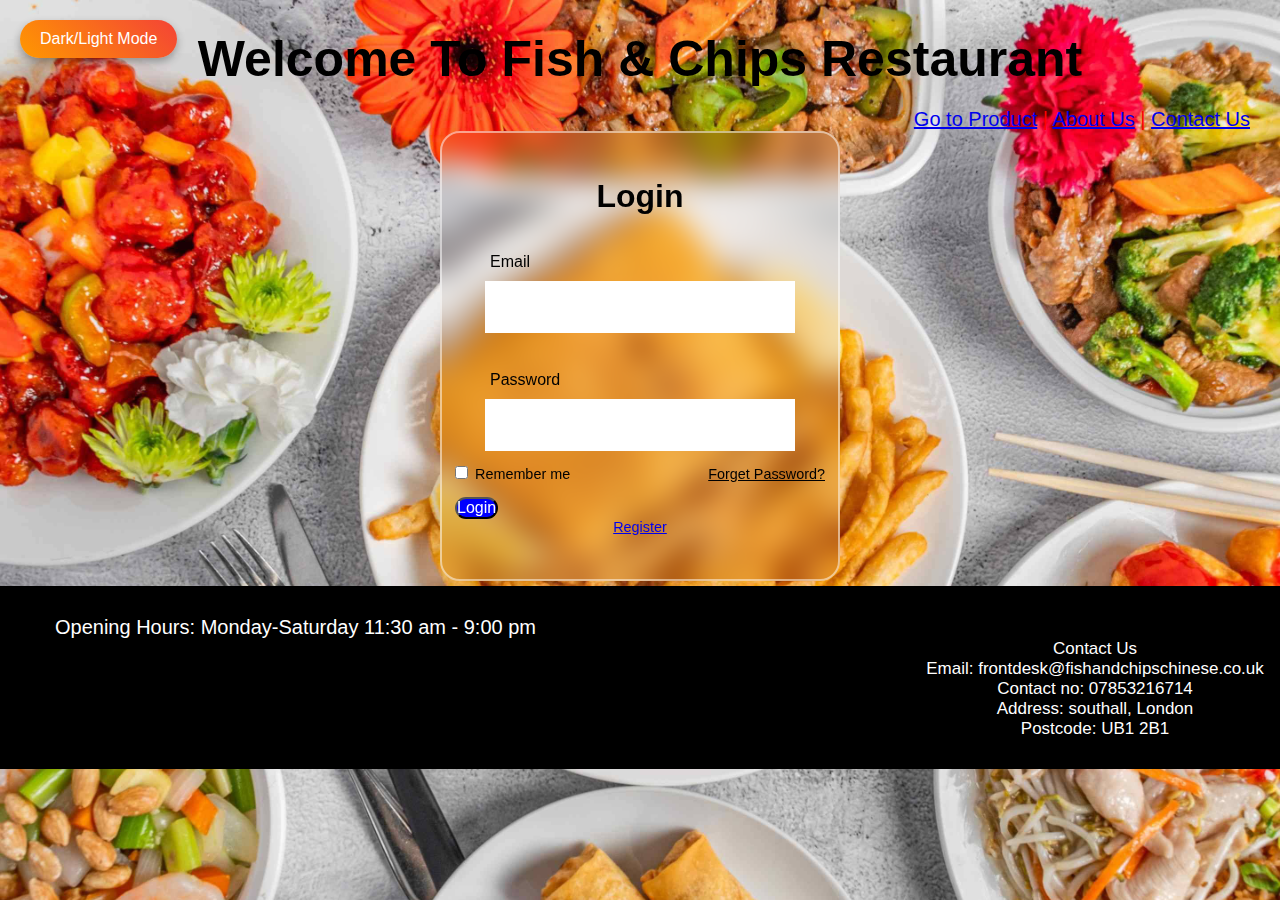
<file: index.html>
<!DOCTYPE html>
<html>
<head>
    <!-- Link to the external stylesheet -->
    <link rel="stylesheet" href="style.css">
    <!-- Title of the webpage -->
    <title>Fish & Chips chinese Restaurant</title>
    <style>
        body {
            font-family: Arial, sans-serif;
        }
        
        nav {
            text-align: right;
            font-size: 20px;
            color: red;
            margin-top: 20px;
        }
        
        .light-mode {
            background: #fff;
            color: #000;
        }
        .light-mode header {
            background: rgba(255, 255, 255, 0.8);
        }
        .light-mode .login-form {
            background: rgba(255, 255, 255, 0.7);
        }
        .light-mode nav a {
            color: #000;
        }
        .light-mode nav a:hover {
            color: #9daf4c;
        }
        .light-mode .link {
            color: #000000;
        }
        .light-mode .link:hover {
            color: #12556d;
        }
        
        .dark-mode {
            background: #333;
            color: #ffffff;
        }
        .dark-mode header {
            background: rgba(0, 0, 0, 0.8);
        }
        .dark-mode .login-form {
            background: rgba(0, 0, 0, 0.7);
        }
        .dark-mode nav a {
            color: #fff;
        }
        .dark-mode nav a:hover {
            color: #af4c81;
        }
        .dark-mode .link {
            color: #ffffff;
        }
        .dark-mode .link:hover {
            color: #4CAF50;
        }
        
        .toggle-btn {
            padding: 10px 20px;
            background: linear-gradient(45deg, #ff9800, #f44336);
            color: #fff;
            border: none;
            border-radius: 25px;
            cursor: pointer;
            font-size: 16px;
            transition: background 0.3s, box-shadow 0.3s;
            position: absolute;
            top: 20px;
            left: 20px;
            box-shadow: 0 4px 8px rgba(0, 0, 0, 0.3);
        }
        
        .toggle-btn:hover {
            background: linear-gradient(45deg, #ff5722, #e91e63);
            box-shadow: 0 6px 12px rgba(0, 0, 0, 0.3);
        }
    </style>
    <script>
       // JavaScript to handle form submission and login redirection
        function handleLogin(event) {
            event.preventDefault(); 

            const email = document.getElementById('email').value;
            const password = document.getElementById('password').value;

            // Simple validation check
            if (email && password) {
               // Redirect to the menu page if validation is successful
                window.location.href = 'menu.html'; 
            } else {
                alert('Please enter both email and password.');
            }
        }

        function toggleMode() {
            document.body.classList.toggle('dark-mode');
        }
        
        document.addEventListener('DOMContentLoaded', () => {
            const form = document.getElementById('loginForm');
            form.addEventListener('submit', handleLogin);
        });
    </script>
</head>
<body style="background-image: url('photo.jpg'); background-size: cover; margin: 30px;">
    <!-- Page heading -->
    <h1 style="text-align:center; font-size: 50px; color:black;">Welcome To Fish & Chips Restaurant</h1>
    <!-- Navigation bar -->
    <button class="toggle-btn" onclick="toggleMode()">Dark/Light Mode</button>
    <nav>
        <a href="3.Product.html">Go to Product</a> |
        <a href="1.aboutUs.html">About Us</a> |
        <a href="2.ContactUs.html">Contact Us</a>
    </nav>

    <!-- Login section -->
    <section>
        <div class="login-box">
            <form id="loginForm" action="#">
                <h2>Login</h2>
                <div class="input-box">
                    <span class="icon">
                        <ion-icon name="mail"></ion-icon>
                    </span>
                    <label for="email">Email</label>
                    <br><br>
                    <input type="email" id="email" class="email" required>
                </div>
                <div class="input-box">
                    <span class="icon">
                        <ion-icon name="lock-closed"></ion-icon>
                    </span>
                    <label for="password">Password</label>
                    <br><br>
                    <input type="password" id="password" required> 
                </div>
                <div class="remember-forget">
                    <label><input type="checkbox"> Remember me</label>
                    <a href="password.html">Forget Password?</a>
                </div>
                <button type="submit">Login</button>
                <div class="register-link">
                     <a href="r.html">Register</a>
                </div>
            </form>
        </div>
    </section>
    <footer>
        <!-- Footer content can go here -->
        <div class="timing">
            Opening Hours: Monday-Saturday 11:30 am - 9:00 pm
        </div>
        <div class="footer-contain"> 
            <!-- Contact information using the contact class for styling -->
            Contact Us
            <br/>
            Email: frontdesk@fishandchipschinese.co.uk
            <br/>
            Contact no: 07853216714
            <br/>
            Address: southall, London
            <br/> 
            Postcode: UB1 2B1
        </div>
    </footer>
</body>
</html>
</file>
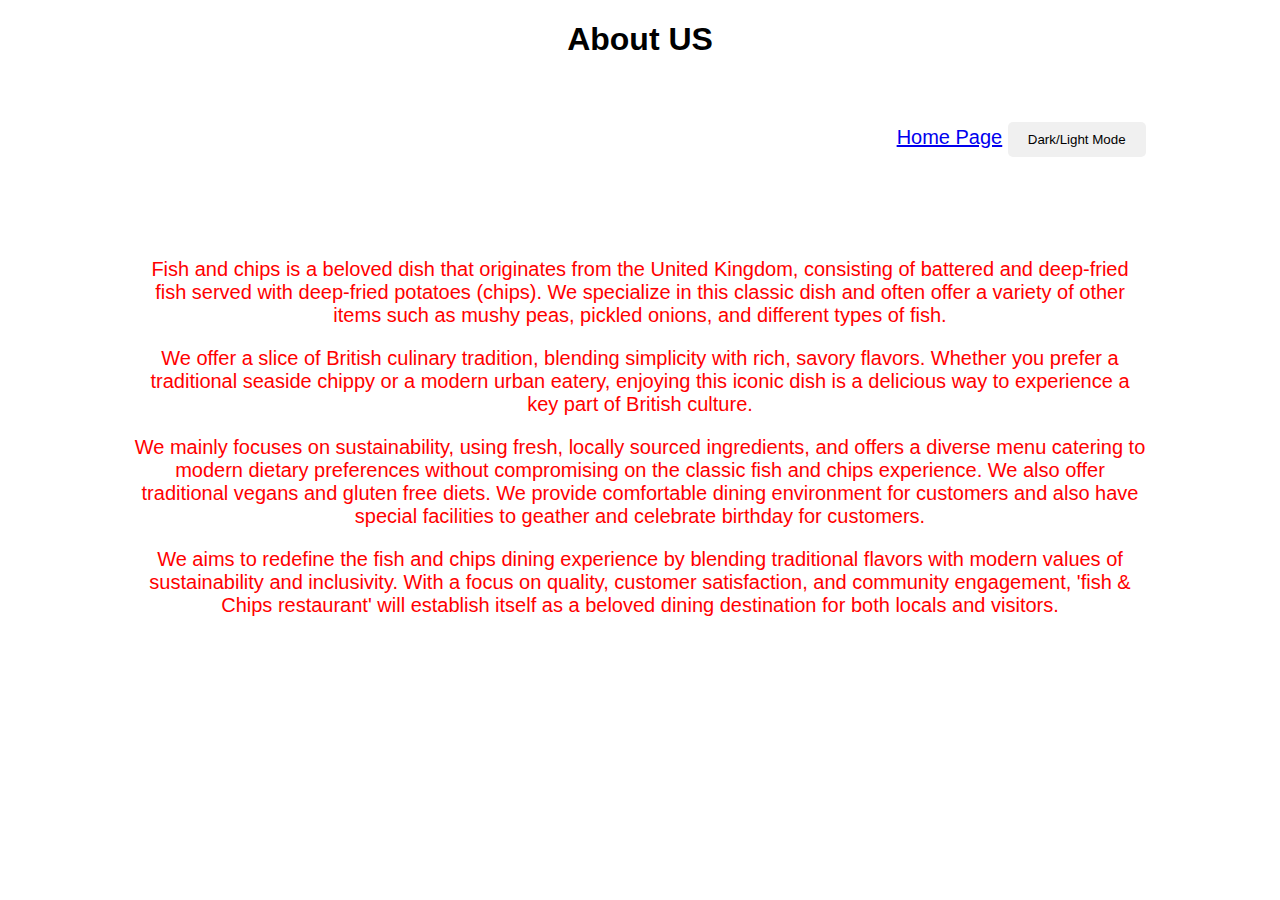
<file: 1.AboutUs.html>
<!DOCTYPE html>
<html>
<head>
<link rel="stylesheet" href="mode.css">

<title>Fish & Chips  chinese Restaurant</title>
<style>
h1 {
  text-align: center;
  color: Black;
}

nav{
text-align: right;
font-size: 20px;
margin-right: 10%
}
.center{
margin-right: 10%;
margin-left: 10%;
text-align: center;
font-size: 20px;
color: red;
}

</style>
<script>
    function toggleMode() {
        document.body.classList.toggle('dark-mode');
        
        // Save the current mode in localStorage
        if (document.body.classList.contains('dark-mode')) {
            localStorage.setItem('theme', 'dark');
        } else {
            localStorage.setItem('theme', 'light');
        }
    }

    // Load the saved mode on page load
    document.addEventListener('DOMContentLoaded', () => {
        const savedTheme = localStorage.getItem('theme');
        if (savedTheme === 'dark') {
            document.body.classList.add('dark-mode');
        }
    });
</script>
</head>
<body>
<div>
<h1>About US</h1>
</div>
<nav>
 <a href="index.html">Home Page</a>
 <button class="toggle-btn" onclick="toggleMode()">Dark/Light Mode</button>
 </nav>
<br/>
<div align="center">
<p class="center"> Fish and chips is a beloved dish that originates from the United Kingdom, consisting of battered and deep-fried fish served with deep-fried potatoes (chips). We specialize in this classic dish and often offer a variety of other items such as mushy peas, pickled onions, and different types of fish. </p>
 
 <p class="center" >We offer a slice of British culinary tradition, blending simplicity with rich, savory flavors. Whether you prefer a traditional seaside chippy or a modern urban eatery, enjoying this iconic dish is a delicious way to experience a key part of British culture.</p>

 <p class="center">We mainly focuses on sustainability, using fresh, locally sourced ingredients, and offers a diverse menu catering to modern dietary preferences without compromising on the classic fish and chips experience. We also offer traditional vegans and gluten free diets. We provide comfortable dining environment for customers and also have special facilities to geather and celebrate birthday for customers.</p>
<p class="center"> We aims to redefine the fish and chips dining experience by blending traditional flavors with modern values of sustainability and inclusivity. With a focus on quality, customer satisfaction, and community engagement, 'fish & Chips restaurant' will establish itself as a beloved dining destination for both locals and visitors.</p>
</div>

</body>
</html>
</file>
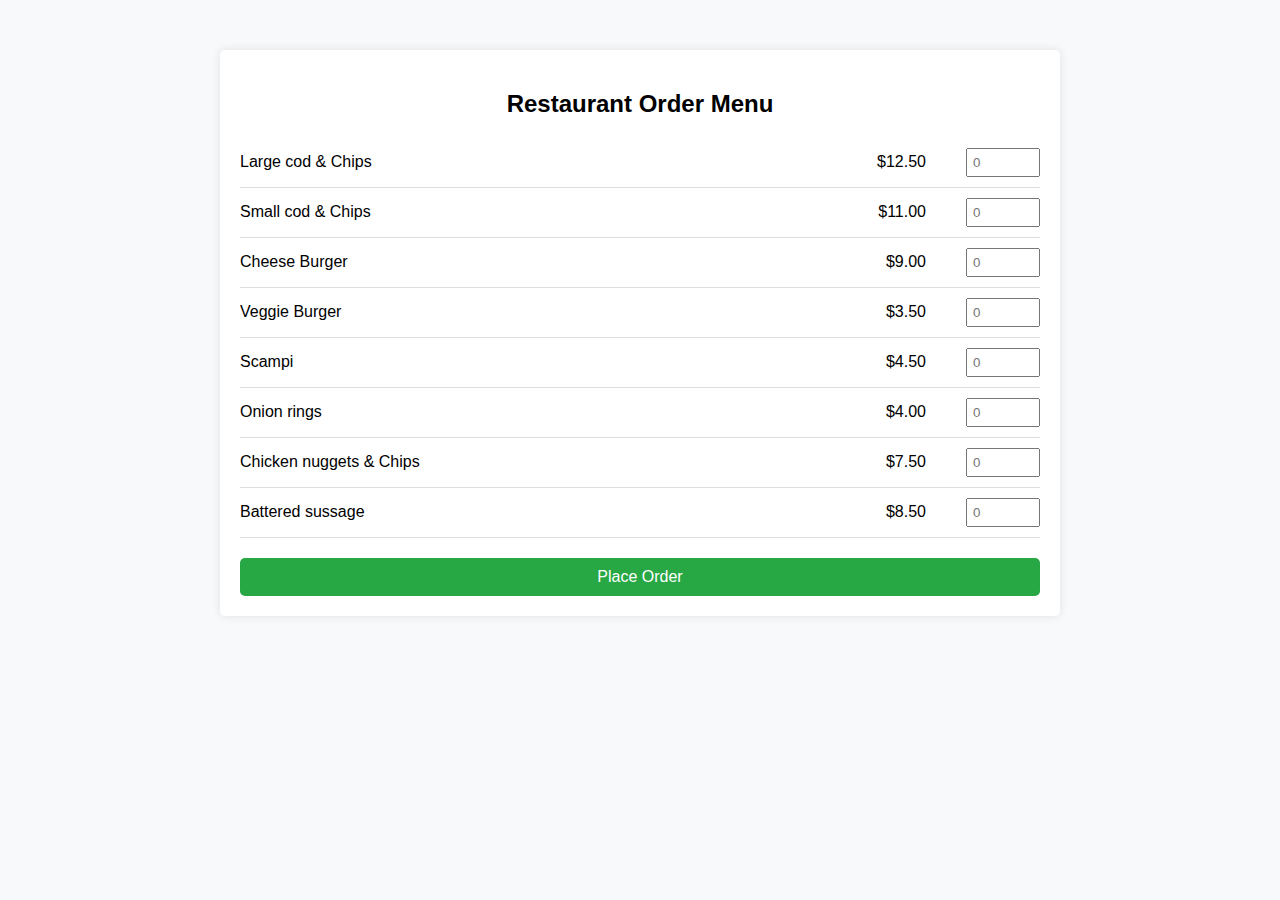
<file: menu.html>
<!DOCTYPE html>
<html lang="en">
<head>

    <meta charset="UTF-8">
    <meta name="viewport" content="width=device-width, initial-scale=1.0">
    <title>Restaurant Order Menu</title>
    <style>
        body {
            font-family: Arial, sans-serif;
            background-color: #f8f9fa;
            margin: 0;
            padding: 0;
        }
        .menu-container {
            max-width: 800px;
            margin: 50px auto;
            padding: 20px;
            background-color: #fff;
            border-radius: 5px;
            box-shadow: 0 0 10px rgba(0, 0, 0, 0.1);
        }
        .menu-container h2 {
            text-align: center;
            margin-bottom: 20px;
        }
        .menu-item {
            display: flex;
            justify-content: space-between;
            align-items: center;
            padding: 10px 0;
            border-bottom: 1px solid #ddd;
        }
        .menu-item:last-child {
            border-bottom: none;
        }
        .menu-item input[type="number"] {
            width: 60px;
            padding: 5px;
            margin-left: 20px;
        }
        .menu-item .price {
            margin-left: auto;
            margin-right: 20px;
        }
        .order-button {
            display: block;
            width: 100%;
            padding: 10px;
            background-color: #28a745;
            color: white;
            text-align: center;
            border: none;
            border-radius: 5px;
            cursor: pointer;
            font-size: 16px;
            margin-top: 20px;
        }
        .order-button:hover {
            background-color: #218838;
        }
    </style>
	
</head>
<body>

    <div class="menu-container">
        <h2>Restaurant Order Menu</h2>
        <form action="Homepage.html" method="post">
            <div class="menu-item">
                <span>Large cod & Chips</span>
                <span class="price">$12.50</span>
                <input type="number" name="Large cod & Chips" min="0" placeholder="0">
            </div>
            <div class="menu-item">
                <span>Small cod & Chips</span>
                <span class="price">$11.00</span>
                <input type="number" name="Small cod & Chips" min="0" placeholder="0">
            </div>
            <div class="menu-item">
                <span>Cheese Burger</span>
                <span class="price">$9.00</span>
                <input type="number" name="cheeseburger" min="0" placeholder="0">
            </div>
            <div class="menu-item">
                <span>Veggie Burger</span>
                <span class="price">$3.50</span>
                <input type="number" name="veggie_burger" min="0" placeholder="0">
            </div>
            <div class="menu-item">
                <span>Scampi</span>
                <span class="price">$4.50</span>
                <input type="number" name="Scampi" min="0" placeholder="0">
            </div>
            <div class="menu-item">
                <span>Onion rings</span>
                <span class="price">$4.00</span>
                <input type="number" name="chicken popcorn" min="0" placeholder="0">
            </div>
			<div class="menu-item">
                <span>Chicken nuggets & Chips</span>
                <span class="price">$7.50</span>
                <input type="number" name="Chicken nuggets" min="0" placeholder="0">
            </div>
			<div class="menu-item">
                <span>Battered sussage</span>
                <span class="price">$8.50</span>
                <input type="number" name="Battered sussage" min="0" placeholder="0">
			</div>
            <button type="submit" class="order-button">Place Order</button>
        </form>
    </div>

</body>
</html>
</file>
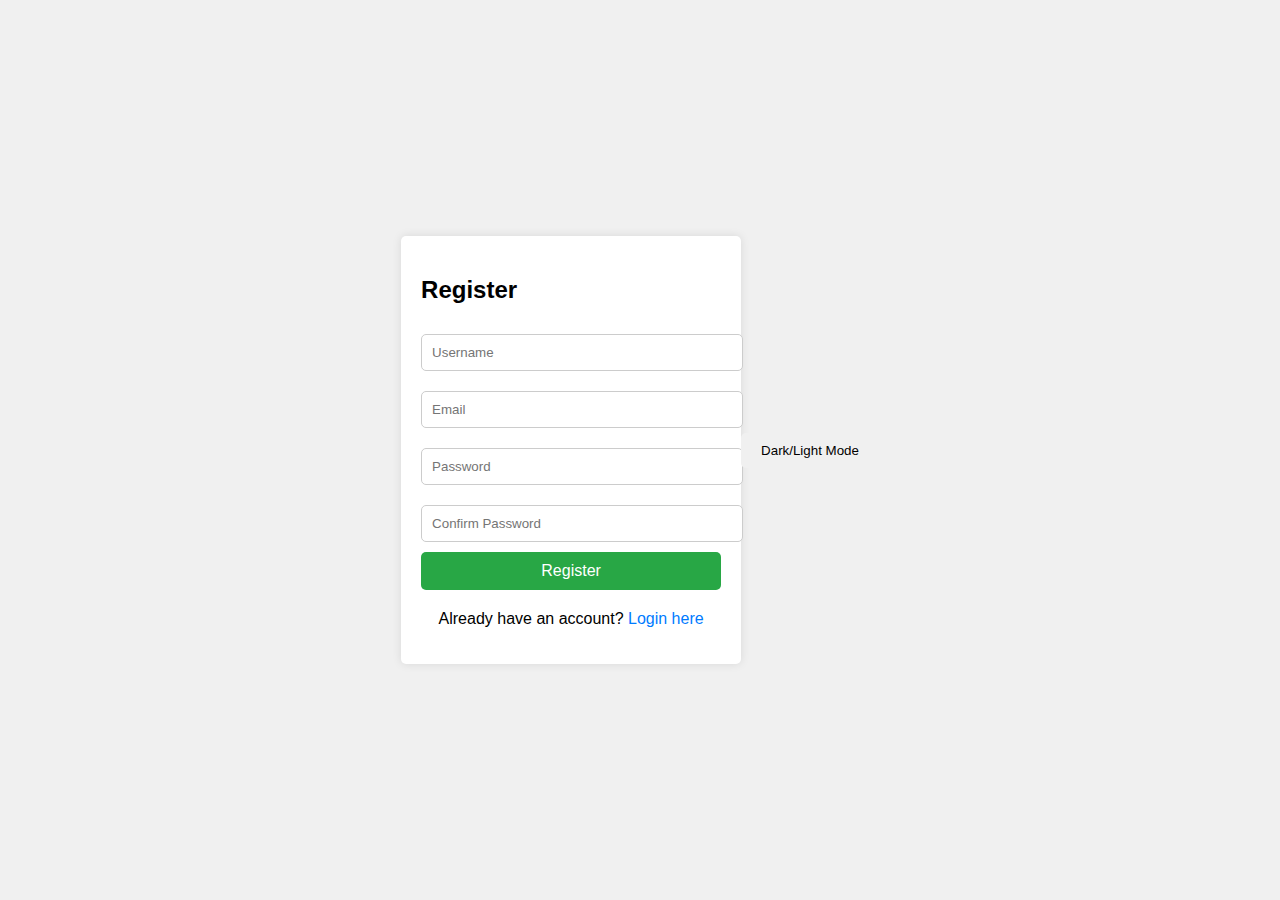
<file: r.html>
<!DOCTYPE html>
<html lang="en">
<head>
<link rel="stylesheet" href="mode.css">
    <meta charset="UTF-8">
    <meta name="viewport" content="width=device-width, initial-scale=1.0">
    <title>Register Form</title>
    <style>
        body {
            font-family: Arial, sans-serif;
            background-color: #f0f0f0;
            display: flex;
            justify-content: center;
            align-items: center;
            height: 100vh;
            margin: 0;
        }
        .register-form {
            background-color: #fff;
            padding: 20px;
            border-radius: 5px;
            box-shadow: 0 0 10px rgba(0, 0, 0, 0.1);
            width: 300px;
        }
        .register-form h2 {
            margin-bottom: 20px;
        }
        .register-form input[type="text"],
        .register-form input[type="email"],
        .register-form input[type="password"] {
            width: 100%;
            padding: 10px;
            margin: 10px 0;
            border: 1px solid #ccc;
            border-radius: 5px;
        }
        .register-form button {
            width: 100%;
            padding: 10px;
            background-color: #28a745;
            border: none;
            border-radius: 5px;
            color: white;
            font-size: 16px;
            cursor: pointer;
        }
        .register-form button:hover {
            background-color: #218838;
        }
        .register-form .login-link {
            text-align: center;
            margin-top: 20px;
        }
        .register-form .login-link a {
            color: #007BFF;
            text-decoration: none;
        }
        .register-form .login-link a:hover {
            text-decoration: underline;
        }
    </style>
	<script>
    function toggleMode() {
        document.body.classList.toggle('dark-mode');
        
        // Save the current mode in localStorage
        if (document.body.classList.contains('dark-mode')) {
            localStorage.setItem('theme', 'dark');
        } else {
            localStorage.setItem('theme', 'light');
        }
    }

    // Load the saved mode on page load
    document.addEventListener('DOMContentLoaded', () => {
        const savedTheme = localStorage.getItem('theme');
        if (savedTheme === 'dark') {
            document.body.classList.add('dark-mode');
        }
    });
</script>
</head>
<body>


    <div class="register-form">
        <h2>Register</h2>
        <form action="Homepage.html" method="post">
            <input type="text" name="username" placeholder="Username" required>
            <input type="email" name="email" placeholder="Email" required>
            <input type="password" name="password" placeholder="Password" required>
            <input type="password" name="confirm_password" placeholder="Confirm Password" required>
            <button type="submit">Register</button>
        </form>
        <div class="login-link">
            <p>Already have an account? <a href="Homepage.html">Login here</a></p>
			
        </div>
    </div>
<button class="toggle-btn" onclick="toggleMode()">Dark/Light Mode</button>
</body>
</html>
</file>
<file: style.css>
*

          
{
	margin: 0;
	padding: 0;
	box-sizing: border-box;
	font-family: 'Poppins', sans-serif;
}

section {
	display: flex;
	justify-content: center;
	align-items: center;
	width: 100%
	height: 100vh;
	border: none;
	outline: none;
	background-size: cover;
	background-position: center;
	
}
.login-box {
	position: relative;
	width: 400px;
	height:450px;
	background: transparent;
	border: 2px solid rgba(255, 255, 255, .5);
	border-radius: 20px;
	display: flex;
	justify-content: center;
	align-items: center;
	backdrop-filter: blur(15px);
}
h2 {
	font-size: 2em;
	color: black;
	text-align: center;
}
.input-box {
	position: relative;
	width: 310px;
	margin: 30px;
	border-bottom: 2px solid white;
}

.input-box label{
	position: absolute;
	top: 10%;
	left: 5px;
	transform: translately(-50%);
	font-size: 1em;
	color: black;
	transition: .5s;
}
.input-box input:focus~label,
.input-box input:valid~label,{
	top: -5px;
}

.input-box input {
	width: 100%;
	height: 50px;
	background: white;
	outline: none;
	border: none;
	font-size: 1em;
	color: black;
	padding: 0 35px 0 5px;
}

.input-box .icon {
	position: absolute;
	right: 8px;
	color: ;
	font-size: 1.2em;
	line-height: 57px;
}
.remember-forget {
	margin: -15px 0 15px;
	font-size: .9em;
	color: black;
	display: flex;
justify-content: space-between;
}
.remember-forget label input {
margin-right: 3px;
}
.remember-forget a {
color: black;

}
.remember-forget a:hover {
	text-decoration: underline;
}

button {
	width: 100%
	height: 40px;
	background: blue;
	border-radius: 40px;
	cursor: pointer;
	font-size: 1em;
	color: white;
	font-weight: 500;
}
.register-link {
	font-size: .9em;
	color: blue;
	text-align: center;
	margin: 25px o 10px;
}
.register-link p a {
	color: blue;
	font-weight: 600;
}
.register-link p a:hover {
	text-decoration: underline;
}
	
 .email{
	 padding:50px
 }
	
footer{
	margin: 5px -40px ;
	text-align:center;
	padding: 30px 0;
	background-color:black;

}	

		
	
.footer-contain {

	color: white;
	display: flex;
	justify-content: space-around;
	flex-wrap: wrap;
	margin-left:70%;
	font-size: 17px;
	

}


.timing {
	margin-left:5%;
	text-align: left;
	font-size: 20px;
	display: flex;
	color: white;
}
 
   .light-mode {
            background: #fff;
            color: #000;
        }
        .light-mode header {
            background: rgba(255, 255, 255, 0.8);
        }
        .light-mode .login-form {
            background: rgba(255, 255, 255, 0.7);
        }
        .light-mode nav a {
            color: #000;
        }
        .light-mode nav a:hover {
            color: #4CAF50;
        }
        .light-mode .link {
            color: #000;
        }
        .light-mode .link:hover {
            color: #4CAF50;
        }
        
        .dark-mode {
            background: #333;
            color: #fff;
        }
        .dark-mode header {
            background: rgba(0, 0, 0, 0.8);
        }
        .dark-mode .login-form {
            background: rgba(0, 0, 0, 0.7);
        }
        .dark-mode nav a {
            color: #fff;
        }
        .dark-mode nav a:hover {
            color: #4CAF50;
        }
        .dark-mode .link {
            color: #fff;
        }
        .dark-mode .link:hover {
            color: #4CAF50;
        }
        
        .toggle-btn {
            padding: 10px 20px;
            background: linear-gradient(45deg, #ff9800, #f44336);
            color: #fff;
            border: none;
            border-radius: 25px;
            cursor: pointer;
            font-size: 16px;
            transition: background 0.3s, box-shadow 0.3s;
            position: absolute;
            top: 20px;
            left: 20px;
            box-shadow: 0 4px 8px rgba(0, 0, 0, 0.3);
        }
        
        .toggle-btn:hover {
            background: linear-gradient(45deg, #ff5722, #e91e63);
            box-shadow: 0 6px 12px rgba(0, 0, 0, 0.3);
        }
</file>
<file: mode.css>
/* Default Light Mode Styles */
body {
    background-color: #ffffff;
    color: #000000;
    font-family: Arial, sans-serif;
    transition: background-color 0.3s, color 0.3s;
}

/* Dark Mode Styles */
body.dark-mode {
    background-color: #121212;
    color: #ffffff;
}

nav {
    text-align: right;
    font-size: 20px;
    margin: 5%;
}

.center {
    text-align: center;
    color: Red; /* Red in light mode */
    font-size: 40px;
}

body.dark-mode .center {
    color: #ff6666; /* Lighter red in dark mode */
}

.para_center {
    text-align: center;
    color: green;
    font-size: 20px;
}

body.dark-mode .para_center {
    color: #66ff66; /* Lighter green in dark mode */
}

button.toggle-btn {
    background-color: #f0f0f0;
    color: #000000;
    border: none;
    padding: 10px 20px;
    cursor: pointer;
    border-radius: 5px;
}

body.dark-mode button.toggle-btn {
    background-color: #333333;
    color: #ffffff;
}
</file>
